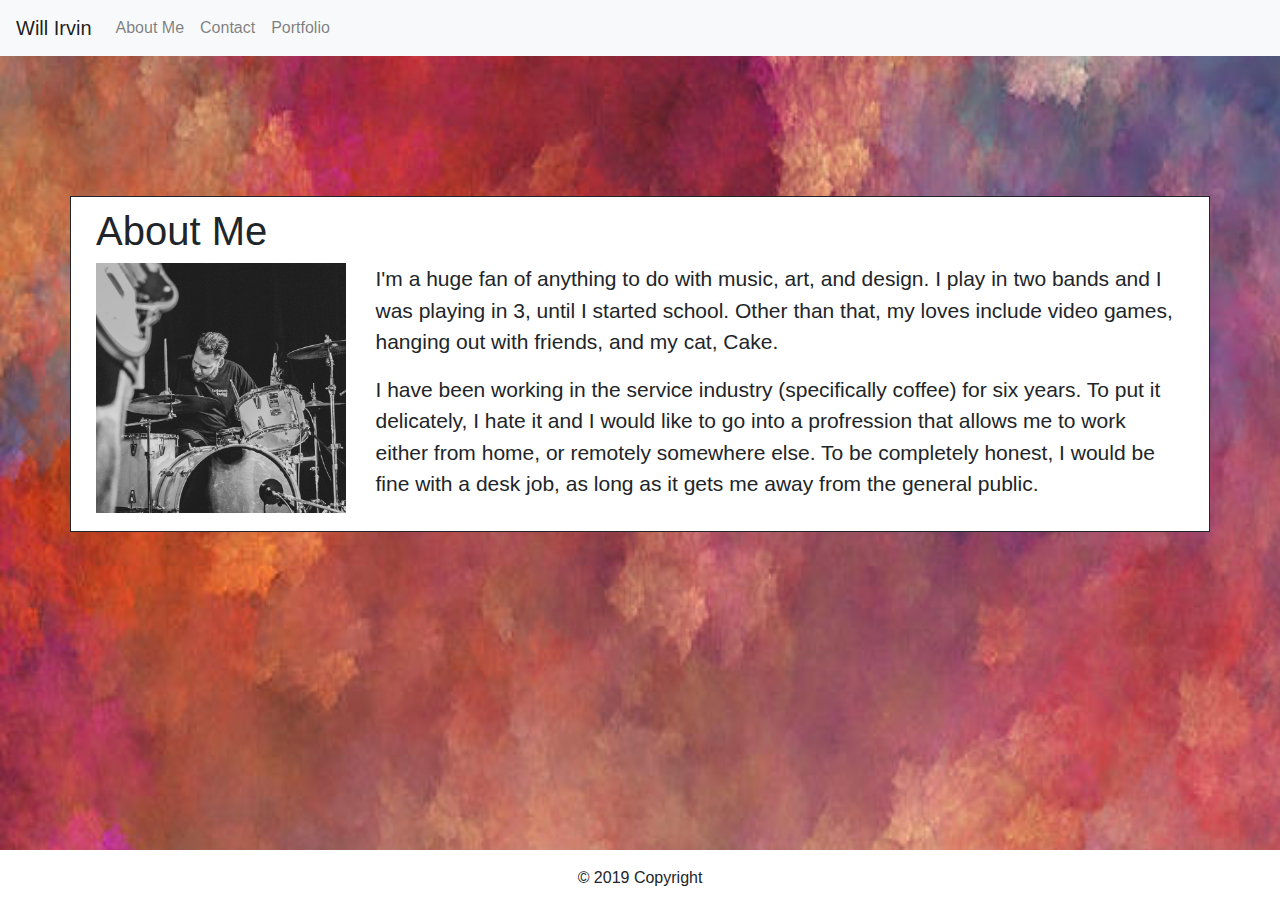
<file: index.html>
<!DOCTYPE html>
<html lang="en">

<head>
    <meta charset="UTF-8">
    <meta name="viewport" content="width=device-width, initial-scale=1.0">
    <meta http-equiv="X-UA-Compatible" content="ie=edge">
    <link rel="stylesheet" href="https://stackpath.bootstrapcdn.com/bootstrap/4.3.1/css/bootstrap.min.css"
        integrity="sha384-ggOyR0iXCbMQv3Xipma34MD+dH/1fQ784/j6cY/iJTQUOhcWr7x9JvoRxT2MZw1T" crossorigin="anonymous">
    <link rel="stylesheet" type="text/css" href="style.css">
    <title>About Me</title>
    <link rel="stylesheet" type="text/css" href="style.css">
</head>

<body>
    <nav class="navbar navbar-expand-lg navbar-light bg-light">
        <a class="navbar-brand" href="#">Will Irvin</a>
        <button class="navbar-toggler" type="button" data-toggle="collapse" data-target="#navbarSupportedContent"
            aria-controls="navbarSupportedContent" aria-expanded="false" aria-label="Toggle navigation">
            <span class="navbar-toggler-icon"></span>
        </button>

        <div class="collapse navbar-collapse" id="navbarSupportedContent">
            <ul class="navbar-nav mr-auto">
                <li class="nav-item">
                    <a class="nav-link" href="index.html">About Me <span class="sr-only">(current)</span></a>
                </li>
                <li class="nav-item">
                    <a class="nav-link" href="contact.html">Contact </a>
                </li>

                <li class="nav-item">
                    <a class="nav-link" href="portfolio.html">Portfolio </a>
                </li>
            </ul>

        </div>
    </nav>

    <div class="container">

        <div class="col-md-12">
            <h1>About Me</h1>

            <div class="row">
                <div class="col-md-12">
                    <div class="row">
                        <div class="col-md-3">
                            <img src="images\54436009_10157447932938755_5064308917828321280_n.jpg" id="pic"
                                alt="placeholder">
                        </div>

                        <div class="col-md-9" id="words">
                            <p>I'm a huge fan of anything to do with music, art, and design. I play in two bands
                                and I was playing in 3, until I started school. Other than that, my loves
                                include video games, hanging out with friends, and my cat, Cake. </p>
                            <p>I have been working in the service industry (specifically coffee) for six
                                years. To put it delicately, I hate it and I would like to go into a profression
                                that allows me to work either from home, or remotely somewhere else. To be completely honest,
                                I would be fine with a desk job, as long as it gets me away from the general public.
                            </p>
                        </div>

                    </div>
                </div>
            </div>
        </div>


    </div>




    </div>

    <footer class="page-footer font-small blue">


        <div class="footer-copyright text-center py-3" id="footer">© 2019 Copyright

        </div>


    </footer>
</body>

</html>
</file>
<file: style.css>
.container {
    margin-top: 140px;
     border-style:solid; 
    border-width:1px;
    padding: 10px;
    font-size: 16px;
    padding-bottom:15px;
    background-color: #fff;
    
}
.container2 {
    border-style:solid; 
    border-width:1px;
    padding: 10px;
    font-size: 16px;
    margin-left: 250px;
    margin-top: 45px;
    margin-bottom: 20px;
    height: 520px;
    background-color: #fff;
    
}
.container3 {
    margin-top: 50px;
    height: 780px;
    margin-left: 350px;
    margin-bottom:100px;
    border-style:solid; 
    border-width:1px;
    padding-top:10px;
    padding-left:120px;
    font-size: 16px;
    padding-bottom:15px;
    background-color: #fff;
    width: 680px;


}

body {
    background-image: url("images/background-in-impressionism-style-with-sololos.jpg");
    background-color: #cccccc;
    background-size: 1700px 1700px;
   }

   #footer {
       background-color:#fff;
       position:fixed;
       bottom:0px;
       width:100%;
       height: 50px;
}

#pic {
    height:250px;
    width:250px;
}

#words {
   font-size: 21px;
}
#crystal {
    height:200px;
    width:200px;
}

#trivia {
    height: 200px;
    width: 200px;
}

#giphy {
    height: 200px;
    width: 200px;
}

#train {
    height: 200px;
    width: 200px;
}
</file>
